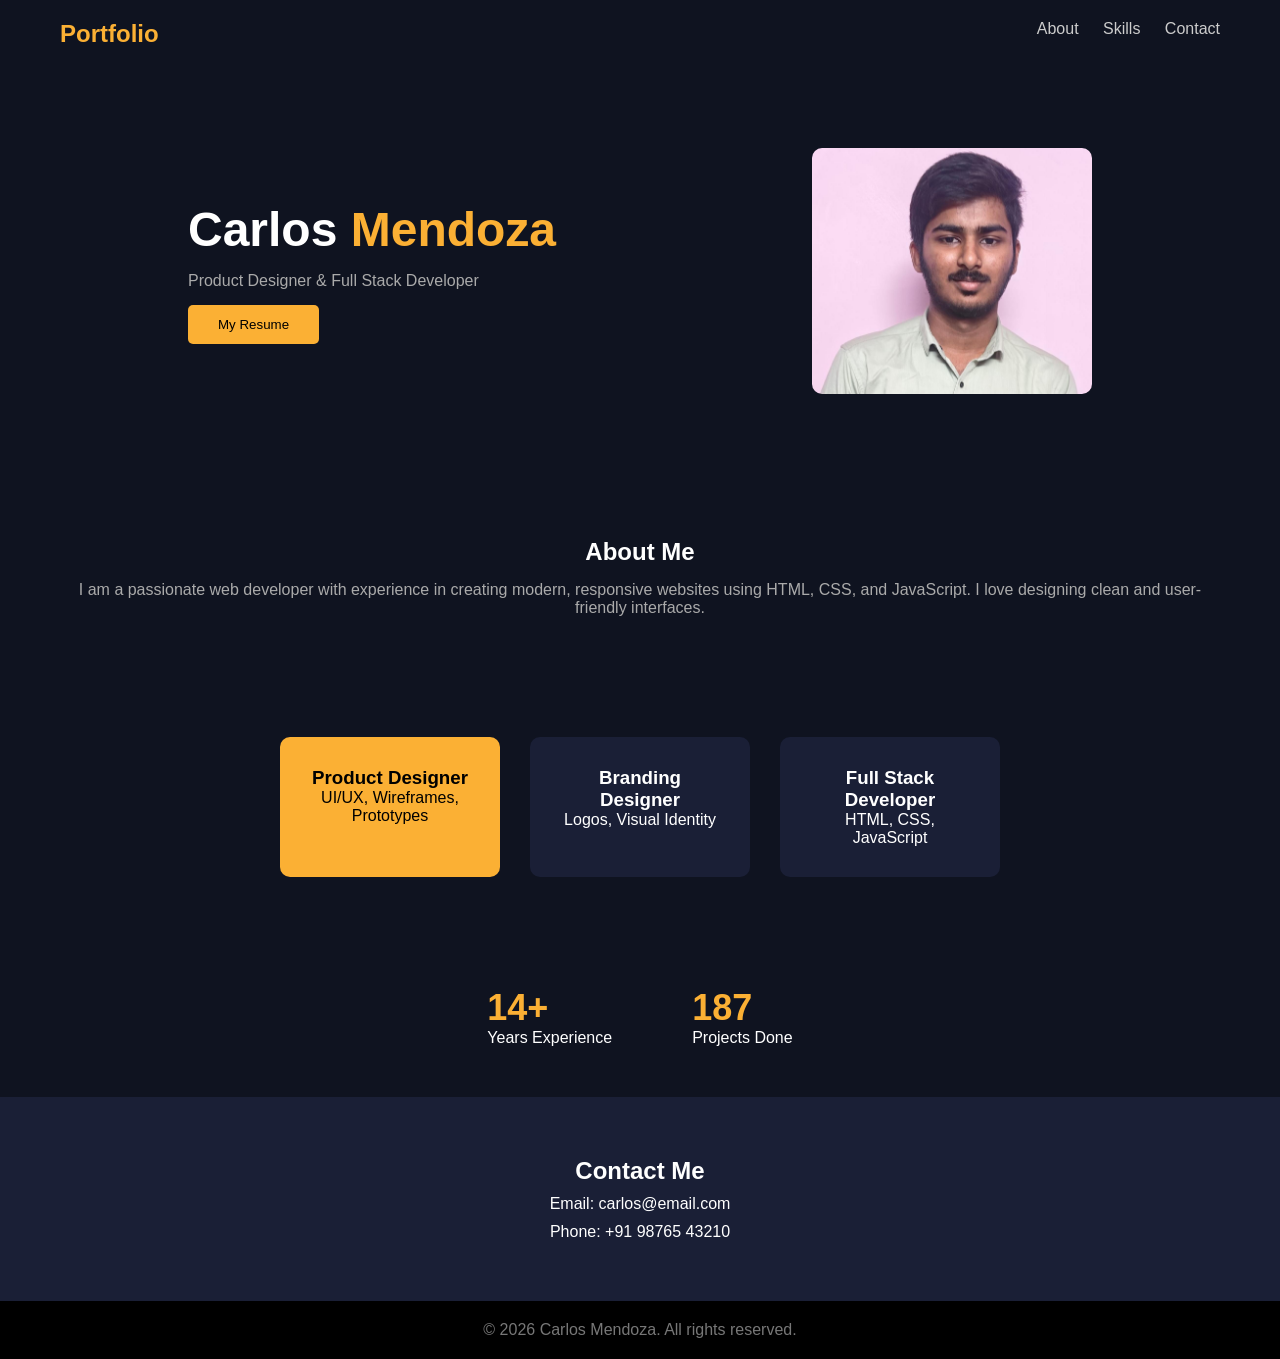
<file: Task-2/index.html>
<!DOCTYPE html>
<html lang="en">
<head>
    <meta charset="UTF-8">
    <title>Personal Portfolio</title>
    <link rel="stylesheet" href="style.css">
</head>
<body>

<!-- NAVBAR -->
<header class="navbar">
    <h2 class="logo">Portfolio</h2>
    <nav>
        <a href="#about">About</a>
        <a href="#skills">Skills</a>
        <a href="#contact">Contact</a>
    </nav>
</header>

<!-- HERO SECTION -->
<section class="hero">
    <div class="hero-text">
        <h1>Carlos <span>Mendoza</span></h1>
        <p>Product Designer & Full Stack Developer</p>
        <button>My Resume</button>
    </div>

    <div class="hero-img">
        <img src="profile.jpg" alt="Profile Image">
    </div>
</section>

<!-- ABOUT SECTION -->
<section id="about" class="about">
    <h2>About Me</h2>
    <p>
        I am a passionate web developer with experience in creating modern,
        responsive websites using HTML, CSS, and JavaScript.
        I love designing clean and user-friendly interfaces.
    </p>
</section>

<!-- SKILLS SECTION -->
<section id="skills" class="skills">
    <div class="card active">
        <h3>Product Designer</h3>
        <p>UI/UX, Wireframes, Prototypes</p>
    </div>

    <div class="card">
        <h3>Branding Designer</h3>
        <p>Logos, Visual Identity</p>
    </div>

    <div class="card">
        <h3>Full Stack Developer</h3>
        <p>HTML, CSS, JavaScript</p>
    </div>
</section>

<!-- STATS SECTION -->
<section class="stats">
    <div>
        <h2>14+</h2>
        <p>Years Experience</p>
    </div>
    <div>
        <h2>187</h2>
        <p>Projects Done</p>
    </div>
</section>

<!-- CONTACT SECTION -->
<section id="contact" class="contact">
    <h2>Contact Me</h2>
    <p>Email: carlos@email.com</p>
    <p>Phone: +91 98765 43210</p>
</section>

<!-- FOOTER -->
<footer>
    <p>© 2026 Carlos Mendoza. All rights reserved.</p>
</footer>

</body>
</html>
</file>
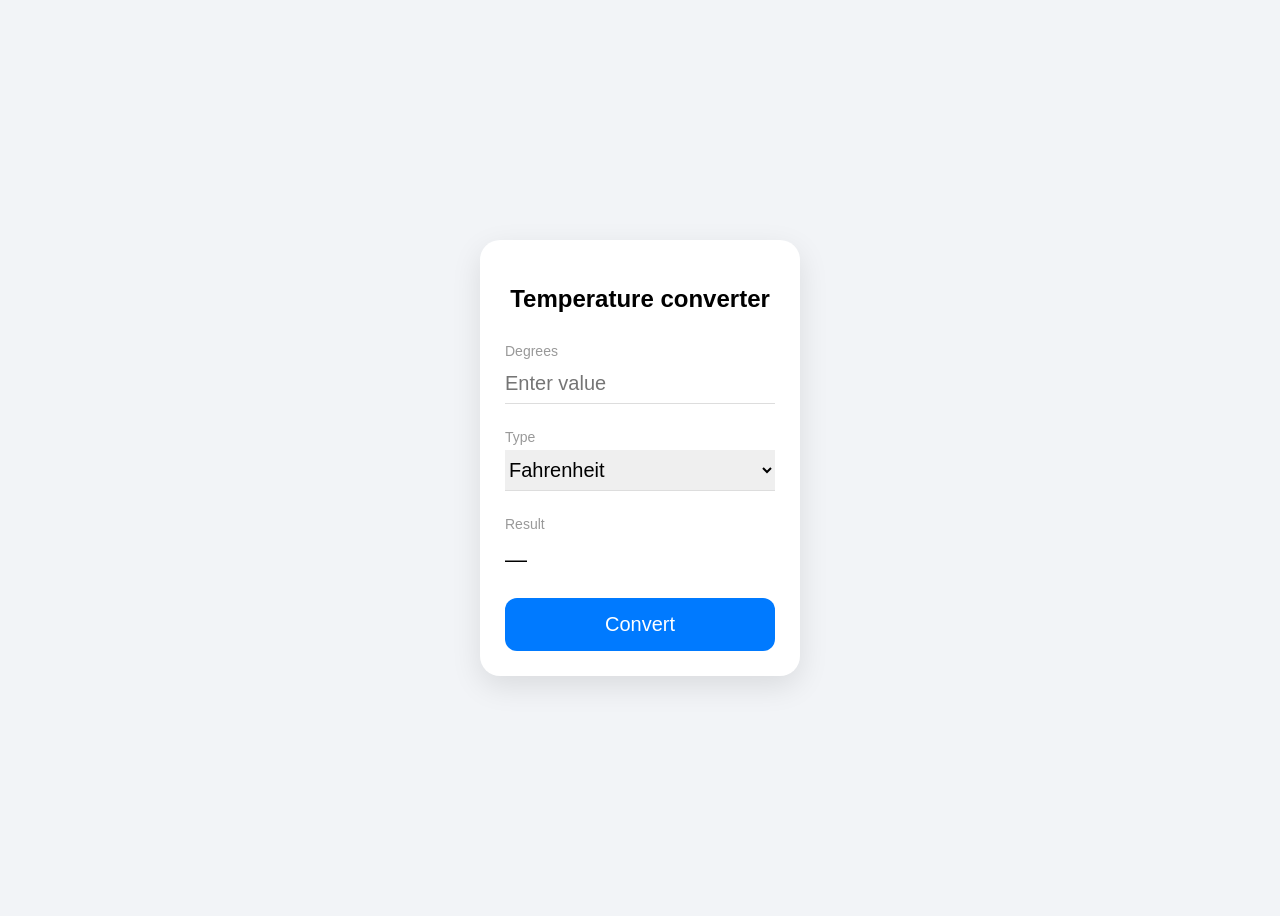
<file: Task-3/index.html>
<!DOCTYPE html>
<html lang="en">
<head>
    <meta charset="UTF-8">
    <title>Temperature Converter</title>
    <link rel="stylesheet" href="style.css">
</head>
<body>

<div class="phone">
    <h2>Temperature converter</h2>

    <div class="field">
        <label>Degrees</label>
        <input type="text" id="degrees" placeholder="Enter value">
    </div>

    <div class="field">
        <label>Type</label>
        <select id="type">
            <option value="fahrenheit">Fahrenheit</option>
            <option value="celsius">Celsius</option>
            <option value="kelvin">Kelvin</option>
        </select>
    </div>

    <div class="field">
        <label>Result</label>
        <div class="result" id="result">—</div>
    </div>

    <button onclick="convert()">Convert</button>
</div>

<script src="script.js"></script>
</body>
</html>
</file>
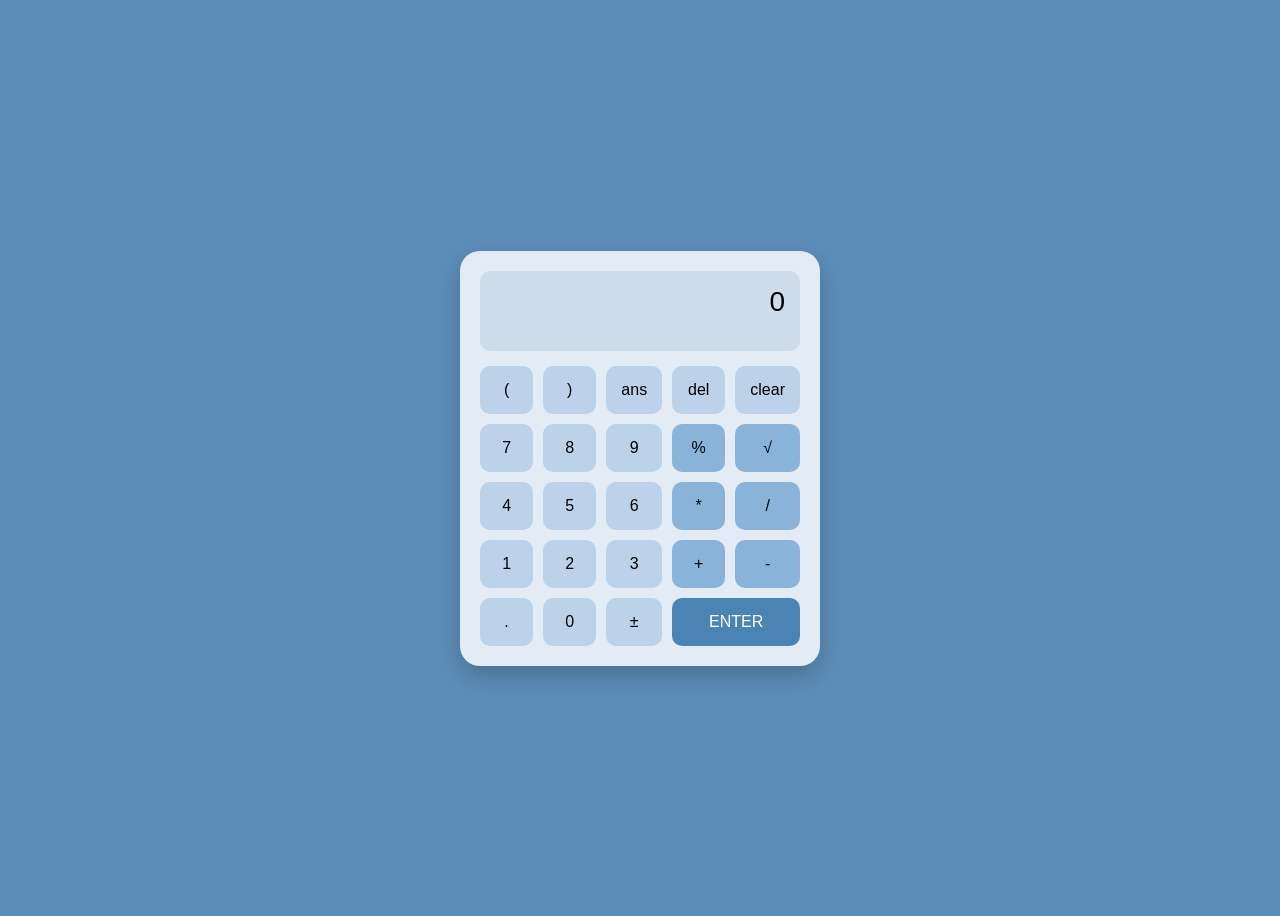
<file: Task-4/index.html>
<!DOCTYPE html>
<html lang="en">
<head>
<meta charset="UTF-8">
<meta name="viewport" content="width=device-width, initial-scale=1.0">
<title>Calculator</title>

<style>
    body {
        background: #5c8db8;
        display: flex;
        justify-content: center;
        align-items: center;
        height: 100vh;
        font-family: Arial, sans-serif;
    }

    .calculator {
        background: #e3ecf5;
        padding: 20px;
        border-radius: 20px;
        width: 320px;
        box-shadow: 0 10px 25px rgba(0,0,0,0.2);
    }

    .display {
        background: #cfddeb;
        padding: 15px;
        border-radius: 10px;
        text-align: right;
        font-size: 28px;
        margin-bottom: 15px;
        height: 50px;
        overflow-x: auto;
    }

    .buttons {
        display: grid;
        grid-template-columns: repeat(5, 1fr);
        gap: 10px;
    }

    button {
        padding: 15px;
        font-size: 16px;
        border: none;
        border-radius: 10px;
        background: #bcd2e8;
        cursor: pointer;
        transition: 0.2s;
    }

    button:hover {
        background: #9dbfdd;
    }

    .operator {
        background: #89b3d9;
    }

    .equal {
        grid-column: span 2;
        background: #4a84b5;
        color: white;
    }
</style>
</head>
<body>

<div class="calculator">
    <div class="display" id="display">0</div>

    <div class="buttons">
        <button>(</button>
        <button>)</button>
        <button id="ans">ans</button>
        <button id="del">del</button>
        <button id="clear">clear</button>

        <button>7</button>
        <button>8</button>
        <button>9</button>
        <button class="operator">%</button>
        <button class="operator">√</button>

        <button>4</button>
        <button>5</button>
        <button>6</button>
        <button class="operator">*</button>
        <button class="operator">/</button>

        <button>1</button>
        <button>2</button>
        <button>3</button>
        <button class="operator">+</button>
        <button class="operator">-</button>

        <button>.</button>
        <button>0</button>
        <button>±</button>
        <button class="equal" id="equals">ENTER</button>
    </div>
</div>

<script>
    const display = document.getElementById("display");
    const buttons = document.querySelectorAll("button");
    let lastAnswer = 0;

    buttons.forEach(button => {
        button.addEventListener("click", () => {
            const value = button.textContent;

            if (value === "clear") {
                display.textContent = "0";
            }

            else if (value === "del") {
                display.textContent = display.textContent.slice(0, -1) || "0";
            }

            else if (value === "ENTER") {
                try {
                    let expression = display.textContent
                        .replace("√", "Math.sqrt")
                        .replace("%", "/100");

                    lastAnswer = eval(expression);
                    display.textContent = lastAnswer;
                } catch {
                    display.textContent = "Error";
                }
            }

            else if (value === "ans") {
                display.textContent += lastAnswer;
            }

            else if (value === "±") {
                display.textContent = 
                    display.textContent.startsWith("-") 
                    ? display.textContent.slice(1) 
                    : "-" + display.textContent;
            }

            else {
                if (display.textContent === "0")
                    display.textContent = value;
                else
                    display.textContent += value;
            }
        });
    });

    // Keyboard Support
    document.addEventListener("keydown", (e) => {
        if (!isNaN(e.key) || "+-*/.%()".includes(e.key)) {
            display.textContent += e.key;
        }
        if (e.key === "Enter") {
            document.getElementById("equals").click();
        }
        if (e.key === "Backspace") {
            document.getElementById("del").click();
        }
    });
</script>

</body>
</html>
</file>
<file: Task-2/style.css>
* {
    margin: 0;
    padding: 0;
    box-sizing: border-box;
    font-family: "Segoe UI", sans-serif;
}

body {
    background: #0f1320;
    color: #ffffff;
}

/* NAVBAR */
.navbar {
    display: flex;
    justify-content: space-between;
    padding: 20px 60px;
    background: #0f1320;
}

.navbar a {
    color: #ccc;
    margin-left: 20px;
    text-decoration: none;
}

.logo {
    color: #fbb034;
}

/* HERO */
.hero {
    display: flex;
    align-items: center;
    justify-content: space-around;
    padding: 80px 60px;
}

.hero-text h1 {
    font-size: 48px;
}

.hero-text span {
    color: #fbb034;
}

.hero-text p {
    margin: 15px 0;
    color: #aaa;
}

.hero-text button {
    padding: 12px 30px;
    background: #fbb034;
    border: none;
    border-radius: 5px;
    cursor: pointer;
}

.hero-img img {
    width: 280px;
    border-radius: 10px;
}

/* ABOUT */
.about {
    padding: 60px;
    text-align: center;
}

.about p {
    margin-top: 15px;
    color: #aaa;
}

/* SKILLS */
.skills {
    display: flex;
    justify-content: center;
    gap: 30px;
    padding: 60px;
}

.card {
    background: #1a1f36;
    padding: 30px;
    width: 220px;
    border-radius: 10px;
    text-align: center;
}

.card.active {
    background: #fbb034;
    color: #000;
}

/* STATS */
.stats {
    display: flex;
    justify-content: center;
    gap: 80px;
    padding: 50px;
}

.stats h2 {
    color: #fbb034;
    font-size: 36px;
}

/* CONTACT */
.contact {
    text-align: center;
    padding: 60px;
    background: #1a1f36;
}

.contact p {
    margin-top: 10px;
}

/* FOOTER */
footer {
    text-align: center;
    padding: 20px;
    background: #000;
    color: #777;
}
</file>
<file: Task-3/style.css>
* {
    box-sizing: border-box;
    font-family: -apple-system, BlinkMacSystemFont, "Segoe UI", sans-serif;
}

body {
    background: #f2f4f7;
    height: 100vh;
    display: flex;
    justify-content: center;
    align-items: center;
}

.phone {
    background: #ffffff;
    width: 320px;
    padding: 25px;
    border-radius: 20px;
    box-shadow: 0 10px 30px rgba(0,0,0,0.1);
}

.phone h2 {
    text-align: center;
    margin-bottom: 30px;
}

.field {
    margin-bottom: 25px;
}

.field label {
    display: block;
    color: #999;
    font-size: 14px;
    margin-bottom: 5px;
}

.field input,
.field select {
    width: 100%;
    border: none;
    border-bottom: 1px solid #ddd;
    font-size: 20px;
    padding: 8px 0;
    outline: none;
}

.result {
    font-size: 22px;
    padding-top: 10px;
}

button {
    width: 100%;
    background: #007aff;
    color: white;
    border: none;
    padding: 15px;
    font-size: 20px;
    border-radius: 12px;
    cursor: pointer;
}

button:hover {
    background: #0063d1;
}
</file>
